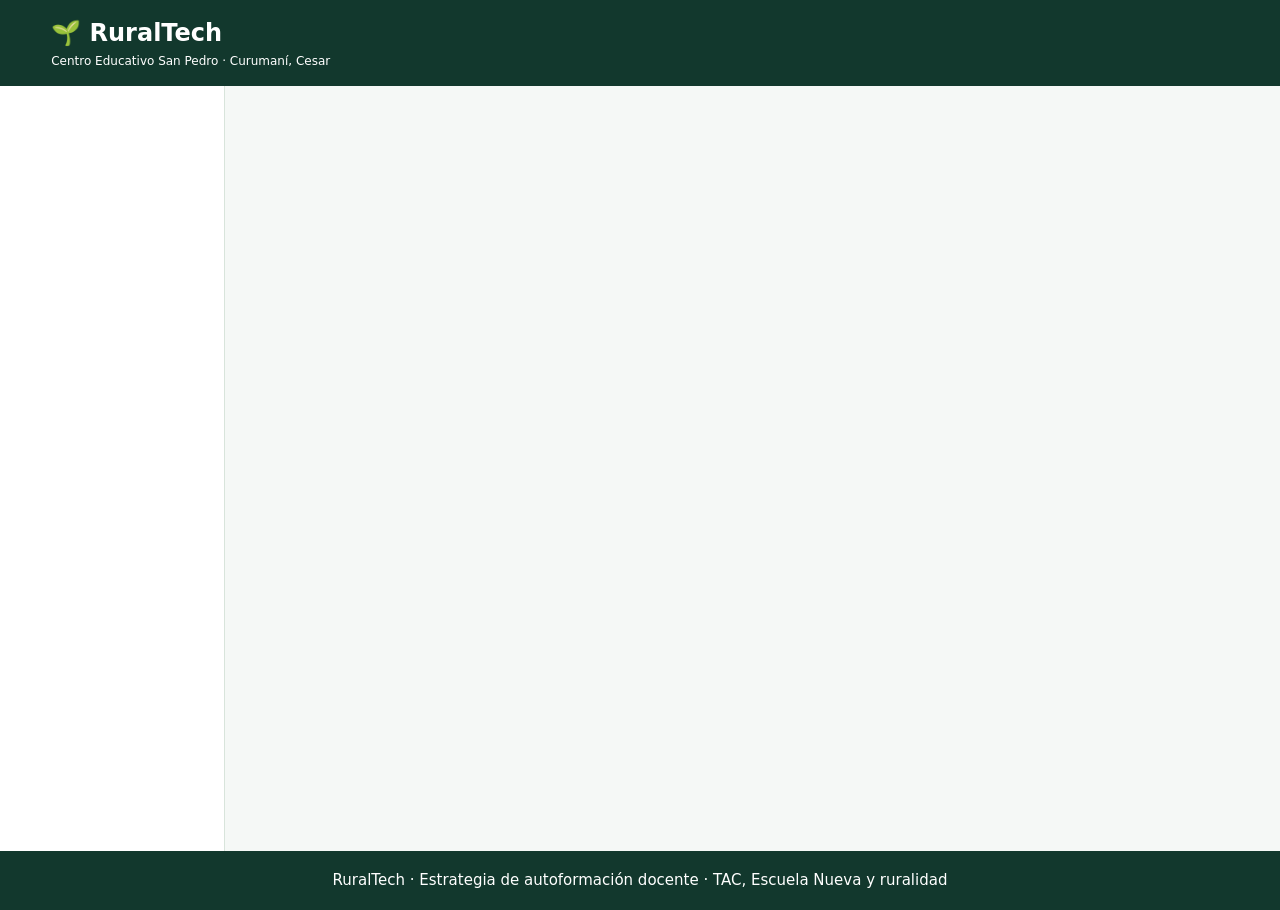
<file: servidor_php/public/index.html>
<!doctype html><html lang="es"><head><meta charset="utf-8"><meta name="viewport" content="width=device-width,initial-scale=1"><title>RuralTech | Aula virtual</title><style>
:root{--g:#146b51;--d:#12382d;--bg:#f5f8f6;--bd:#d8e4db;--txt:#26392f}*{box-sizing:border-box}body{margin:0;font:15px/1.55 system-ui,Arial;background:var(--bg);color:var(--txt)}header{background:var(--d);padding:15px 4%;color:white;display:flex;justify-content:space-between;align-items:center;gap:8px;flex-wrap:wrap}h1{font-size:clamp(25px,4vw,36px)}h2{color:var(--d)}h3{color:var(--g)}.layout{display:grid;grid-template-columns:225px 1fr;max-width:1500px;margin:auto;min-height:85vh}aside{background:white;border-right:1px solid var(--bd);padding:12px}aside button{display:block;width:100%;background:none;border:0;text-align:left;padding:12px;border-radius:8px;color:var(--txt);cursor:pointer}aside button:hover{background:#e4f3eb}main{padding:25px;min-width:0}.panel,.card{padding:20px;border:1px solid var(--bd);border-radius:13px;background:white;margin-bottom:15px}.grid{display:grid;grid-template-columns:repeat(auto-fit,minmax(230px,1fr));gap:15px}.hero{background:linear-gradient(110deg,#155e49,#31836b);color:white;border-radius:14px;padding:26px}.hero h1{color:white}.btn{display:inline-block;background:var(--g);color:white;border:1px solid var(--g);border-radius:8px;padding:10px 14px;margin:5px 5px 5px 0;cursor:pointer;font-weight:600}.btn.sec{background:white;color:var(--g)}.btn.danger{background:#a22f31;border-color:#a22f31}input,textarea,select{font:inherit;padding:10px;border:1px solid #b6c6bd;border-radius:7px;width:100%;margin:5px 0 15px}textarea{min-height:105px}label{display:block;font-weight:600;margin-top:10px}.progress{height:12px;background:#dbe9df;border-radius:12px;overflow:hidden;margin:10px 0}.progress span{display:block;background:var(--g);height:100%}.muted{color:#61766a}.notice{padding:13px;border-left:4px solid #daa943;background:#fff8e8;margin:12px 0}.success{padding:13px;border-left:4px solid var(--g);background:#e6f5eb;margin:12px 0}.row{display:flex;justify-content:space-between;gap:12px;align-items:center;flex-wrap:wrap;border-bottom:1px solid var(--bd);padding:12px 0}details{border:1px solid var(--bd);border-radius:9px;padding:12px;margin:10px 0}summary{cursor:pointer;font-weight:700}.table{overflow-x:auto}table{border-collapse:collapse;width:100%;min-width:650px}td,th{padding:9px;border:1px solid var(--bd);text-align:left}th{background:#e7f4eb}.quizchoice{display:block;font-weight:400;background:#f8fbf9;padding:8px;border-radius:6px}.quizchoice input,.inlinecheck{width:auto;margin-right:9px}pre{white-space:pre-wrap;font:inherit}footer{text-align:center;background:var(--d);padding:18px;color:white}.small{font-size:12px}@media(max-width:850px){.layout{display:block}aside{display:flex;overflow:auto;gap:5px}aside button{width:auto;white-space:nowrap;flex-shrink:0}main{padding:15px}}@media print{header,aside,footer,button{display:none!important}.layout{display:block}main{padding:0}}
</style></head><body><header><div><strong style="font-size:24px">🌱 RuralTech</strong><div class="small">Centro Educativo San Pedro · Curumaní, Cesar</div></div><div id="identity"></div></header><div class="layout"><aside id="nav"></aside><main id="app"></main></div><footer>RuralTech · Estrategia de autoformación docente · TAC, Escuela Nueva y ruralidad</footer><script>
'use strict';
const MODULES=[
{title:'Punto de partida: conozco mi nivel digital',icon:'🧭',goal:'Identificar conocimientos, confianza y necesidades de formación digital.',lessons:[['Competencia digital docente','La competencia digital docente integra habilidades técnicas y pedagógicas. El diagnóstico identifica fortalezas, dificultades y necesidades, sin producir una calificación.','Anote tres recursos que utiliza actualmente y una dificultad que le gustaría resolver.'],['Recursos y conectividad','Antes de preparar una clase con tecnología, reconozca equipos disponibles, almacenamiento y conectividad. Diseñe siempre una alternativa que permita continuar la actividad sin Internet.','Elabore un inventario breve de equipos y conexión disponible en su sede.'],['Confianza y autonomía','La autoformación es gradual y se fortalece con actividades pequeñas, reflexión y acompañamiento. No exige conocimientos avanzados para comenzar.','Formule una meta digital que pueda comprobar durante la próxima semana.']],steps:['Revise sus recursos disponibles','Identifique tres herramientas que conoce','Describa una dificultad concreta','Establezca una meta de aprendizaje','Registre la actividad y realice la autoevaluación'],task:'Describa sus fortalezas, dificultades, conectividad y una meta de autoformación.',quiz:[['El autodiagnóstico sirve para:',['Sancionar','Orientar el aprendizaje','Excluir docentes'],1],['Al seleccionar recursos, considere:',['Objetivo y conectividad','Popularidad','Solo el diseño'],0],['La autoformación debe favorecer:',['Autonomía acompañada','Aislamiento','Memorización'],0]]},
{title:'Herramientas digitales básicas para el trabajo docente',icon:'💻',goal:'Organizar archivos y recursos educativos para utilizar con seguridad y sin conexión.',lessons:[['Carpetas y nombres','Organice archivos por área, grado y tema. Ejemplo: Ciencias_Grado3_Agua.pdf. Los nombres claros facilitan el trabajo offline.','Cree una estructura con carpetas por área y grado.'],['Documentos y PDF','Elabore una guía editable y expórtela a PDF para conservar el formato al imprimirla. Verifique su legibilidad en un celular.','Genere una ficha breve en Word o equivalente y conviértala a PDF.'],['Seguridad y uso offline','Descargue materiales antes de la clase, compruebe que abran sin Internet y proteja los datos personales y derechos de uso.','Abra un recurso con la conexión desactivada y documente el resultado.']],steps:['Cree una carpeta de recursos','Organice subcarpetas','Elabore una guía sencilla','Guarde un documento editable y un PDF','Compruebe ambos archivos sin conexión'],task:'Organice una carpeta de recursos y entregue una descripción o documento que muestre esa organización.',quiz:[['Nombre de archivo más claro:',['Final.pdf','Ciencias_Grado3_Agua.pdf','Doc2.pdf'],1],['Para uso offline:',['Comprobar descarga','Conservar solo enlace','Exigir video en vivo'],0],['Los datos personales deben:',['Publicarse','Protegerse','Compartirse libremente'],1]]},
{title:'Recursos digitales para planear y preparar clases',icon:'📝',goal:'Crear recursos pertinentes para Escuela Nueva y aulas multigrado.',lessons:[['Del objetivo a la herramienta','Defina primero el aprendizaje esperado y luego elija el recurso digital que facilite su consecución. La herramienta es un medio.','Escriba un objetivo y justifique la elección de una TAC.'],['Fichas e infografías','Utilice textos breves, títulos claros e imágenes contextualizadas. Elabore una versión descargable o imprimible.','Esboce una ficha educativa de una página.'],['Planeación contextualizada','En aulas multigrado, adapte una misma temática con diferentes grados de complejidad y trabajo autónomo.','Adapte una ficha para dos grados.']],steps:['Seleccione un tema de clase','Defina el objetivo','Elija una herramienta TAC','Elabore una ficha o infografía','Defina evaluación y alternativa offline'],task:'Diseñe un recurso con objetivo, aplicación pedagógica y alternativa sin conexión.',quiz:[['La primera decisión es:',['Definir objetivo','Elegir colores','Descargar apps'],0],['Un recurso pertinente:',['Responde al contexto','Exige Internet','Ignora grados'],0],['Escuela Nueva favorece:',['Autonomía','Rigidez','Dependencia'],0]]},
{title:'TAC para una clase más activa',icon:'🎬',goal:'Diseñar experiencias con imágenes, audios o videos que impulsen participación.',lessons:[['Sentido pedagógico de TAC','Las tecnologías del aprendizaje y el conocimiento enriquecen una experiencia cuando se vinculan a un propósito didáctico concreto.','Explique qué aprenderían los estudiantes con un recurso audiovisual.'],['Secuencia didáctica','Diseñe momentos antes, durante y después del recurso, con preguntas orientadoras y un producto de aprendizaje.','Escriba una pregunta para cada momento.'],['Pocos dispositivos','Utilice estaciones, turnos y fichas impresas cuando los estudiantes deban compartir un equipo.','Diseñe una clase con un solo dispositivo disponible.']],steps:['Defina objetivo','Elija un recurso liviano','Prepare pregunta inicial','Oriente observación','Recoja una evidencia y prepare alternativa offline'],task:'Diseñe una experiencia TAC de veinte minutos con inicio, desarrollo, cierre y evaluación.',quiz:[['Una TAC se justifica si:',['Apoya aprendizaje','Solo entretiene','Reemplaza profesor'],0],['Secuencia recomendada:',['Antes durante después','Solo reproducción','Solo examen'],0],['Con pocos equipos:',['Rotar estaciones','Excluir','Cancelar'],0]]},
{title:'Tecnología en aulas rurales y multigrado',icon:'🌾',goal:'Adaptar recursos a diferentes grados, ritmos y conectividad limitada.',lessons:[['Un tema, varios grados','Los mismos materiales pueden producir tareas diferenciadas: identificar, comparar y analizar según el nivel del estudiante.','Proponga dos tareas para grados distintos usando la misma imagen.'],['Trabajo autónomo','Las estaciones requieren instrucciones claras, tiempo definido y productos observables.','Diseñe tres estaciones simultáneas.'],['Equivalencia offline','Una actividad sin Internet debe mantener el mismo objetivo, mediante guías, audios descargados o recursos impresos.','Transforme una actividad en línea en una alternativa offline.']],steps:['Seleccione tema territorial','Defina grados','Redacte objetivos diferenciados','Elija recurso compartido','Prepare actividad autónoma e imprimible'],task:'Adapte una actividad para dos o más grados, incluyendo tareas diferenciadas y alternativa offline.',quiz:[['En multigrado conviene:',['Diferenciar','Uniformar','Eliminar autonomía'],0],['Alternativa offline:',['Conserva objetivo','Cambia tema','Requiere videollamada'],0],['Las estaciones permiten:',['Autonomía','Exclusión','Más datos'],0]]},
{title:'Evaluar y acompañar con herramientas digitales',icon:'📊',goal:'Diseñar instrumentos de evaluación y retroalimentación accesibles.',lessons:[['Evidencias','Las evidencias de aprendizaje pueden ser documentos, fotografías de productos y registros escritos. Evite exponer datos personales.','Defina dos evidencias observables para una actividad.'],['Rúbricas y listas','La lista de chequeo verifica criterios; la rúbrica describe niveles de desempeño. Ambas orientan la mejora.','Escriba tres criterios para valorar un recurso.'],['Retroalimentación breve','La retroalimentación señala un logro y una recomendación concreta mediante texto o audio breve.','Redacte un comentario de retroalimentación constructiva.']],steps:['Seleccione actividad','Determine logros esperados','Construya rúbrica o lista','Escoja evidencias','Redacte orientación de mejora'],task:'Elabore una rúbrica o lista de chequeo para una experiencia mediada por TAC.',quiz:[['La evidencia permite:',['Observar aprendizaje','Eliminar objetivos','Evitar evaluación'],0],['La retroalimentación útil:',['Señala logros y mejoras','Solo nota','No orienta'],0],['El registro exige:',['Privacidad','Difusión libre','Compartir claves'],0]]}
];
const MATERIALS=[['Guía de navegación',`RURALTECH — GUÍA DE NAVEGACIÓN\n1. Inicie sesión con su cuenta docente.\n2. Complete el diagnóstico inicial.\n3. Explore módulos del 0 al 5.\n4. Revise tres microlecciones por módulo.\n5. Desarrolle la actividad en texto o adjunte archivo.\n6. Responda cuestionario y autoevalúe.\n7. Consulte progreso y productos.\n8. Descargue recursos para trabajar sin conexión.`],['Plantilla de planeación TAC',`DOCENTE:\nSEDE:\nGRADOS:\nTEMA:\nOBJETIVO:\nNECESIDAD PEDAGÓGICA:\nHERRAMIENTA TAC Y JUSTIFICACIÓN:\nINICIO:\nDESARROLLO:\nCIERRE:\nEVIDENCIA:\nCRITERIOS DE EVALUACIÓN:\nALTERNATIVA OFFLINE:\nREFLEXIÓN:`],['Adaptación multigrado',`TEMA COMÚN:\nRECURSO DIGITAL:\nGRADO INICIAL - OBJETIVO Y ACTIVIDAD:\nGRADO INTERMEDIO - OBJETIVO Y ACTIVIDAD:\nGRADO AVANZADO - OBJETIVO Y ACTIVIDAD:\nTRABAJO AUTÓNOMO:\nMATERIAL IMPRESO:\nALTERNATIVA SIN CONEXIÓN:\nEVALUACIÓN DIFERENCIADA:`],['Lista de chequeo TAC',`[ ] Recurso relacionado con objetivo\n[ ] Contextualizado a la ruralidad\n[ ] Instrucciones comprensibles\n[ ] Adaptado a los grados\n[ ] Bajo consumo de datos\n[ ] Alternativa offline\n[ ] Actividad participativa\n[ ] Evidencia observable\n[ ] Respeta privacidad\n[ ] Fuentes revisadas`],['Rúbrica del producto final',`Puntúe de 1 a 3:\nPERTINENCIA: 3 objetivo claro; 2 parcial; 1 sin relación.\nCONTEXTO: 3 adaptado a ruralidad; 2 parcialmente; 1 no considera entorno.\nTAC: 3 integrada didácticamente; 2 parcial; 1 decorativa.\nACCESIBILIDAD: 3 alternativa offline viable; 2 parcial; 1 ninguna.\nEVALUACIÓN: 3 evidencias y criterios; 2 incompletos; 1 ausentes.\nTOTAL: /15\nFORTALEZAS:\nMEJORAS:`],['Ficha de autodiagnóstico',`HERRAMIENTAS QUE CONOZCO:\nFRECUENCIA DE USO:\nCONFIANZA DIGITAL:\nDISPOSITIVOS DISPONIBLES:\nCONDICIONES DE CONEXIÓN:\nFORTALEZAS:\nDIFICULTADES:\nMETA PERSONAL:\nAPOYO QUE NECESITO:`],['Guion audiovisual TAC',`TEMA:\nOBJETIVO:\nRECURSO (IMAGEN, AUDIO O VIDEO):\nANTES: pregunta de apertura\nDURANTE: consignas de observación\nDESPUÉS: producto observable\nEVALUACIÓN:\nALTERNATIVA SIN CONEXIÓN:`],['Organizador de archivos',`CARPETA: Recursos_Docentes\n01_Planeaciones\n02_Guias\n03_Presentaciones\n04_Imagenes\n05_Evaluaciones\n06_Evidencias\n07_Respaldos\nNOMBRES RECOMENDADOS: Asignatura_Grado_Tema.ext\nCOMPROBAR APERTURA SIN INTERNET Y PROTECCIÓN DE DATOS.`]];
let session={user:null,csrf:''},overview=null,current=0;
const $=id=>document.getElementById(id),esc=x=>String(x??'').replace(/[&<>"']/g,c=>({'&':'&amp;','<':'&lt;','>':'&gt;','"':'&quot;',"'":'&#39;'}[c])),ROLE_ES={admin:'Administrador',teacher:'Docente'};function busy(el,txt){if(!el)return;el.dataset.t=el.textContent;el.disabled=true;el.textContent=txt||'Procesando…'}function unbusy(el){if(!el)return;el.disabled=false;el.textContent=el.dataset.t??el.textContent}function fmtDate(x){try{if(!x)return'';return new Date(x).toLocaleString('es-CO',{dateStyle:'medium',timeStyle:'short'})}catch(_){return String(x||'')}}
async function api(action,body=null,upload=false){let options={credentials:'same-origin',headers:{'X-CSRF-Token':session.csrf}};if(body!==null){options.method='POST';if(upload)options.body=body;else{options.headers['Content-Type']='application/json';options.body=JSON.stringify(body)}}const res=await fetch('api.php?action='+encodeURIComponent(action),options);let data=await res.json().catch(()=>({error:'Respuesta inesperada del servidor'}));if(!res.ok)throw Error(data.error||'Error HTTP '+res.status);return data}
function show(html){$('app').innerHTML=html;window.scrollTo(0,0)}function progress(x){return `<div class="progress"><span style="width:${Math.min(100,Math.max(0,x))}%"></span></div>`}function barHTML(id){return `<div class="progress upbar" id="${id}" style="display:none"><span style="width:0%"></span><small>0%</small></div>`}function setBar(id,p,txt){const b=$(id);if(!b)return;b.style.display='block';b.querySelector('span').style.width=Math.min(100,Math.max(2,p))+'%';b.querySelector('small').textContent=txt??(p+'%')}function hideBar(id){const b=$(id);if(b){b.style.display='none'}}function msg(e){alert(e.message||String(e))}
function downloadText(name,text){let url=URL.createObjectURL(new Blob([text],{type:'text/plain;charset=utf-8'}));let a=document.createElement('a');a.href=url;a.download=name;a.click();setTimeout(()=>URL.revokeObjectURL(url),3000)}
function guide(i){let m=MODULES[i];return `RURALTECH - GUÍA DIDÁCTICA\nMÓDULO ${i}: ${m.title}\nOBJETIVO: ${m.goal}\nPASOS:\n${m.steps.map((s,n)=>(n+1)+'. '+s).join('\n')}\nACTIVIDAD: ${m.task}\nFINALIZACIÓN: 3 lecciones, 1 actividad, 2/3 respuestas correctas y autoevaluación.`}
async function refresh(){session=await api('session');if(session.user)overview=await api('overview');else overview=null;nav()}
function nav(){let admin=session.user?.role==='admin';$('identity').textContent=session.user?session.user.name+' · '+(admin?'Administrador':'Docente'):'Sin sesión';$('nav').innerHTML=(session.user?[['home','🏠 Inicio'],['route','📚 Mi ruta'],['diagnosis','🧭 Diagnóstico'],['activities','📝 Actividades'],['resources','📥 Recursos'],['evidence','📁 Evidencias'],['progress','📊 Progreso'],['community','🤝 Comunidad'],['final','🎓 Producto final'],['evaluation','🔬 Valoración'],...(admin?[['admin','🛡️ Administración']]:[]),['account','🔑 Contraseña'],['logout','🚪 Salir']]:[['login','🔐 Ingresar']]).map(([p,n])=>`<button onclick="go('${p}')">${n}</button>`).join('')}
async function go(page){try{if(page==='logout'){await api('logout',{});await refresh();page='login'}if(page==='login')return login();if(!session.user)return login();if(['home','route','progress','evidence','final','diagnosis','admin','activities'].includes(page))overview=await api('overview');({home,route,diagnosis,activities:activityPage,resources,evidence,progress:progressPage,community,final:finalPage,evaluation,admin,account})[page]?.()}catch(e){msg(e)}}
function login(){show(`<div class="panel" style="max-width:470px;margin:30px auto"><h1>Acceso a RuralTech</h1><p>Introduzca la cuenta creada por la administración.</p><form id="loginForm"><label>Correo</label><input type="email" id="email" autocomplete="username" required><label>Contraseña</label><input type="password" id="password" autocomplete="current-password" required><button class="btn">Ingresar</button></form><p class="muted small">El administrador debe crear las cuentas con el script de instalación inicial o desde su panel.</p></div>`);$('loginForm').onsubmit=async e=>{e.preventDefault();try{session=await api('login',{email:$('email').value,password:$('password').value});await refresh();home()}catch(err){msg(err)}}}
function home(){let p=overview.progress;show(`<div class="hero"><h1>Aprendizaje rural con tecnología</h1><p>RuralTech fortalece las competencias digitales para apropiarse pedagógicamente de las TAC, con actividades contextualizadas, autonomía y acompañamiento.</p><button class="btn sec" onclick="go('route')">Comenzar formación</button></div><div class="grid"><div class="card"><h2>🧭 Mi ruta</h2><p>Seis módulos y 18 microlecciones.</p><button class="btn" onclick="go('route')">Explorar</button></div><div class="card"><h2>📥 Recursos</h2><p>Material didáctico y guías descargables.</p><button class="btn" onclick="go('resources')">Consultar</button></div><div class="card"><h2>📊 Avance</h2><h1>${p.percent}%</h1>${progress(p.percent)}<p>${p.completed}/6 módulos completados.</p></div></div>`)}
function route(){show(`<h1>Mi ruta de aprendizaje</h1><p>Explore cada módulo a su propio ritmo.</p><div class="grid">${MODULES.map((m,i)=>`<div class="card"><h2>${m.icon} Módulo ${i}</h2><h3>${esc(m.title)}</h3><p>${esc(m.goal)}</p>${progress(overview.progress.modules[i].percent)}<strong>${overview.progress.modules[i].percent}%</strong><div><button class="btn" onclick="openModule(${i})">Ingresar</button></div></div>`).join('')}</div>`)}
async function openModule(i){current=i;overview=await api('overview');let m=MODULES[i],d=overview.modules?.[i]||{},p=overview.progress.modules[i],attached=overview.submissions.filter(s=>s.module===i);show(`<button class="btn sec" onclick="go('route')">← Mi ruta</button><h1>${m.icon} Módulo ${i}: ${esc(m.title)}</h1><div class="panel"><strong>${esc(m.goal)}</strong>${progress(p.percent)}${p.percent}% · ${p.milestones}/6 indicadores</div><div class="panel"><h2>1. Antes de empezar</h2><p>Relacione el tema con una situación real de su práctica pedagógica.</p></div><div class="panel"><h2>2. Aprende</h2>${m.lessons.map((l,n)=>`<details><summary>Microlección ${n+1}: ${esc(l[0])}</summary><p>${esc(l[1])}</p><p><strong>Práctica:</strong> ${esc(l[2])}</p></details><label><input class="inlinecheck" type="checkbox" ${d.read?.includes(n)?'checked':''} onchange="saveLesson(${i},${n},this.checked)">He revisado esta lección</label>`).join('')}</div><div class="panel"><h2>3. Mira un ejemplo</h2><p>${esc(m.lessons[1][2])}</p></div><div class="panel"><h2>4. Hazlo tú</h2><p>${esc(m.task)}</p><button class="btn sec" onclick="downloadText('RuralTech_Guia_Modulo_${i}.txt',guide(${i}))">Descargar guía paso a paso</button><button class="btn sec" onclick="viewGuide(${i})">Leer guía</button><label>Respuesta escrita</label><textarea id="activity">${esc(d.activity||'')}</textarea><button class="btn" onclick="saveActivity(${i})">Guardar respuesta</button><label>Adjuntar Word, PDF, imágenes u otros formatos</label><input type="file" id="file" accept=".pdf,.doc,.docx,.odt,.jpg,.jpeg,.png,.webp,.txt,.rtf,.ppt,.pptx,.xls,.xlsx"><button class="btn" onclick="uploadEvidence(${i})">Entregar archivo</button><p class="muted small">Máximo 15 MB por archivo.</p>${attached.map(s=>s.files.map(f=>`<div class="row">${esc(f.name)} <button class="btn sec" onclick="fileDownload('${f.id}')">Descargar</button></div>`).join('')).join('')}</div><div class="panel"><h2>5. Llévalo al aula</h2><p>Adapte su producto a los grados, condiciones de conectividad y recursos disponibles.</p></div><div class="panel"><h2>6. Guarda el recurso</h2><button class="btn sec" onclick="downloadText('RuralTech_Guia_Modulo_${i}.txt',guide(${i}))">Guardar guía</button><button class="btn sec" onclick="go('resources')">Banco de recursos</button></div><div class="panel"><h2>7. ¿Cómo me fue?</h2><label><input class="inlinecheck" type="checkbox" ${d.reflection?'checked':''} onchange="saveReflection(${i},this.checked)">He reflexionado sobre la aplicación de lo aprendido.</label></div><div class="panel"><h2>Cuestionario</h2>${m.quiz.map((q,n)=>`<div class="card"><strong>${n+1}. ${esc(q[0])}</strong>${q[1].map((v,j)=>`<label class="quizchoice"><input class="inlinecheck" type="radio" name="q${n}" value="${j}">${esc(v)}</label>`).join('')}</div>`).join('')}<button class="btn" onclick="submitQuiz(${i})">Calificar</button><div id="quizFeedback">Mejor resultado: ${d.score??'Pendiente'}/3</div></div>`)}
function viewGuide(i){show(`<button class="btn sec" onclick="openModule(${i})">← Volver</button><div class="panel"><h1>Guía didáctica módulo ${i}</h1><pre>${esc(guide(i))}</pre><button class="btn" onclick="downloadText('Guia_Modulo_${i}.txt',guide(${i}))">Descargar</button><button class="btn sec" onclick="window.print()">Imprimir / PDF</button></div>`)}
async function saveLesson(i,n,checked){try{await api('save_module',{module:i,type:'read',lesson:n,checked})}catch(e){msg(e)}}async function saveReflection(i,checked){try{await api('save_module',{module:i,type:'reflection',checked})}catch(e){msg(e)}}async function saveActivity(i){try{await api('save_module',{module:i,type:'activity',text:$('activity').value});alert('Actividad guardada');await openModule(i)}catch(e){msg(e)}}
async function submitQuiz(i){try{let answers=MODULES[i].quiz.map((q,n)=>{let c=document.querySelector(`input[name=q${n}]:checked`);if(!c)throw Error('Responda todas las preguntas');return +c.value});await api('save_module',{module:i,type:'quiz',answers});let score=answers.reduce((s,a,n)=>s+(a===MODULES[i].quiz[n][2]),0);$('quizFeedback').innerHTML=`<div class="success"><h3>Resultado: ${score}/3</h3>${MODULES[i].quiz.map((q,n)=>`<p>Pregunta ${n+1}: ${esc(q[1][q[2]])}</p>`).join('')}</div>`}catch(e){msg(e)}}
async function uploadEvidence(i){try{let f=$('file').files[0];if(!f)throw Error('Seleccione un archivo');if(f.size>15728640)throw Error('Máximo 15 MB');let data=new FormData();data.append('module',i);data.append('file',f);await api('submission_upload',data,true);alert('Evidencia entregada');await openModule(i)}catch(e){msg(e)}}
function fileDownload(id){window.location.assign('api.php?action=download&id='+encodeURIComponent(id))}
function diagnosis(){let d=overview.modules?.diagnosis||{};show(`<h1>Autodiagnóstico orientador</h1><div class="notice">No es una calificación. Reflexione sobre confianza, conectividad, equipos y necesidades.</div><div class="panel"><label>Descripción de recursos y habilidades</label><textarea id="diagnosisText" placeholder="Equipos, conectividad, habilidades y meta personal">${esc(d.activity||'')}</textarea><button class="btn" onclick="saveDiagnosis()">Guardar reflexión inicial</button></div>`)}async function saveDiagnosis(){try{await api('save_module',{type:'diagnosis',text:$('diagnosisText').value});alert('Reflexión inicial guardada');overview=await api('overview')}catch(e){msg(e)}}
async function resources(){try{let rs=await api('resource_list');show(`<h1>Banco de materiales didácticos</h1><div class="grid">${MATERIALS.map((r,i)=>`<div class="card"><h3>${esc(r[0])}</h3><button class="btn" onclick="downloadText('RuralTech_Material_${i+1}.txt',MATERIALS[${i}][1])">Descargar</button><button class="btn sec" onclick="viewMaterial(${i})">Leer</button></div>`).join('')}</div><h2>Guías por módulo</h2>${MODULES.map((m,i)=>`<div class="row">Módulo ${i}: ${esc(m.title)} <button class="btn sec" onclick="downloadText('Guia_Modulo_${i}.txt',guide(${i}))">Descargar</button></div>`).join('')}<h2>Recursos de administración</h2>${rs.map(r=>`<div class="card"><h3>${esc(r.title)}</h3><p>${esc(r.description)}</p><button class="btn" onclick="fileDownload('${r.file.id}')">Descargar ${esc(r.file.name)}</button></div>`).join('')||'<p>No hay recursos adicionales.</p>'}`)}catch(e){msg(e)}}
function viewMaterial(i){show(`<button class="btn sec" onclick="go('resources')">← Volver</button><div class="panel"><h1>${esc(MATERIALS[i][0])}</h1><pre>${esc(MATERIALS[i][1])}</pre><button class="btn" onclick="downloadText('Material_${i+1}.txt',MATERIALS[${i}][1])">Descargar</button><button class="btn sec" onclick="window.print()">Imprimir / PDF</button></div>`)}
function evidence(){let ss=overview.submissions;show(`<h1>Mis evidencias</h1>${MODULES.map((m,i)=>`<div class="panel"><h3>Módulo ${i}: ${esc(m.title)}</h3>${ss.filter(s=>s.module===i).map(s=>s.files.map(f=>`<div class="row">${esc(f.name)} <button class="btn sec" onclick="fileDownload('${f.id}')">Descargar</button></div>`).join('')).join('')||'<p>Sin archivos adjuntos</p>'}</div>`).join('')}`)}
function progressPage(){let p=overview.progress;show(`<h1>Seguimiento de mi aprendizaje</h1><div class="grid"><div class="card"><h2>${p.percent}%</h2>Avance general${progress(p.percent)}</div><div class="card"><h2>${p.completed}/6</h2>Módulos completos</div><div class="card"><h2>${p.milestones}/36</h2>Indicadores alcanzados</div></div>${p.modules.map((m,i)=>`<div class="panel"><h3>Módulo ${i}: ${esc(MODULES[i].title)}</h3>${progress(m.percent)}${m.percent}% · ${m.read}/3 lecciones · Actividad: ${m.activity?'Sí':'No'} · Cuestionario: ${m.score??'-'}/3 · Reflexión: ${m.reflection?'Sí':'No'}</div>`).join('')}<button class="btn" onclick="csvOwn()">Exportar CSV</button>`)}
function csvRows(name,rows){let csv='\uFEFF'+rows.map(row=>row.map(x=>'"'+String(x??'').replace(/"/g,'""')+'"').join(',')).join('\r\n');downloadText(name,csv)}function csvOwn(){csvRows('RuralTech_mi_progreso.csv',[['Modulo','Progreso','Lecciones','Actividad','Nota','Reflexion'],...overview.progress.modules.map(m=>[m.module,m.percent,m.read,m.activity,m.score,m.reflection])])}
async function finalPage(){show(`<h1>Producto final de aplicación pedagógica</h1><div class="panel"><p>Presente una planeación, guía o actividad TAC contextualizada a la ruralidad. Puede usar la rúbrica disponible en Recursos.</p><label>Documento de evidencia final</label><input type="file" id="finalFile"><button class="btn" onclick="uploadFinal()">Entregar producto final</button><h3>Archivos entregados</h3>${overview.submissions.filter(s=>s.module===6).map(s=>s.files.map(f=>`<div class="row">${esc(f.name)} <button class="btn sec" onclick="fileDownload('${f.id}')">Descargar</button></div>`).join('')).join('')||'<p>No hay producto final.</p>'}</div>`)}async function uploadFinal(){try{let f=$('finalFile').files[0];if(!f)throw Error('Seleccione archivo');let form=new FormData();form.append('module','6');form.append('file',f);await api('submission_upload',form,true);alert('Producto entregado');await go('final')}catch(e){msg(e)}}
const CRITERIA=['Facilidad de navegación','Claridad de contenidos','Pertinencia pedagógica','Contextualización rural','Accesibilidad','Viabilidad con baja conectividad','Aplicación multigrado','Utilidad de actividades','Retroalimentación','Satisfacción general'];async function evaluation(){try{let v=await api('evaluation');show(`<h1>Valoración de RuralTech</h1><p>Escala del 1 al 5. Esta valoración no reemplaza la validación con expertos.</p><div class="panel">${CRITERIA.map((c,i)=>`<label>${esc(c)}</label><select id="eval${i}"><option value="">Seleccionar</option>${[1,2,3,4,5].map(n=>`<option value="${n}" ${(v.ratings?.[i]===n)?'selected':''}>${n}</option>`).join('')}</select>`).join('')}<label>Recomendaciones y dificultades</label><textarea id="comments">${esc(v.comments||'')}</textarea><button class="btn" onclick="saveEvaluation()">Guardar valoración</button></div>`)}catch(e){msg(e)}}async function saveEvaluation(){try{let ratings=CRITERIA.map((_,i)=>+$('eval'+i).value);if(ratings.some(n=>n<1||n>5))throw Error('Complete las diez valoraciones');await api('evaluation_save',{ratings,comments:$('comments').value});alert('Valoración guardada')}catch(e){msg(e)}}
async function community(){try{let posts=await api('community');show(`<h1>Comunidad RuralTech</h1><p>Las publicaciones se comparten entre docentes conectados al mismo servidor.</p><div class="panel"><label>Pregunta o experiencia</label><textarea id="post"></textarea><button class="btn" onclick="postCommunity()">Publicar</button></div>${posts.slice().reverse().map(p=>`<div class="card"><strong>${esc(p.author)}</strong><p class="muted">${esc(p.created)}</p><p>${esc(p.text)}</p></div>`).join('')}`)}catch(e){msg(e)}}async function postCommunity(){try{await api('community_post',{text:$('post').value});community()}catch(e){msg(e)}}
async function activityPage(){try{let acts=await api('activity_list');let isAdmin=session.user?.role==='admin';let completed=acts.filter(a=>a.submissions.length>0).length;let activeCount=acts.filter(a=>a.active).length;show(`<h1>Actividades de capacitación</h1>${isAdmin?`<div class="panel"><h2>Publicar actividad para todos los docentes</h2><label>Título</label><input id="activityTitle" maxlength="150" required><label>Instrucciones</label><textarea id="activityDescription" maxlength="6000" required placeholder="Describe qué debe realizar el docente y qué evidencia debe entregar."></textarea><label>Fecha límite (opcional)</label><input id="activityDue" type="date"><button class="btn" onclick="publishActivity(this)">Publicar actividad</button></div>`:`<div class="grid"><div class="card"><h2>${completed}/${activeCount}</h2>Actividades con evidencia entregada</div><div class="card"><h2>${activeCount}</h2>Actividades disponibles</div></div>`}${acts.map(a=>{const due=a.due?new Date(`${a.due}T00:00:00`).toLocaleDateString('es-CO'):'';const subs=a.submissions||[];const latest=isAdmin?'':subs.length?`<p class="success">Tienes ${subs.length} entrega(s); última: ${esc(fmtDate(subs[subs.length-1].created))}.</p>`:'<p class="notice">Aún no has entregado evidencia.</p>';const adminEvidence=isAdmin?`<h3>Evidencias recibidas (${subs.length})</h3>${subs.map(s=>`<div class="card"><strong>${esc(s.user?.name||'Docente')}</strong> · ${esc(s.user?.email||'')}<p class="muted small">${esc(fmtDate(s.created))}</p>${s.files.map(f=>`<div class="row">${esc(f.name)} <button class="btn sec" onclick="fileDownload('${esc(f.id)}')">Descargar evidencia</button></div>`).join('')}</div>`).join('')||'<p>Aún no hay entregas.</p>'`: '';const teacherSubmit=!isAdmin&&a.active?`<label for="activityFile-${esc(a.id)}">Subir evidencia (máximo 15 MB)</label><input type="file" id="activityFile-${esc(a.id)}" accept=".pdf,.doc,.docx,.odt,.jpg,.jpeg,.png,.webp,.txt,.rtf,.ppt,.pptx,.xls,.xlsx"><button class="btn" onclick="submitActivityEvidence('${esc(a.id)}',this)">Entregar evidencia</button>${barHTML(`activityBar-${a.id}`)}${subs.map(s=>s.files.map(f=>`<div class="row">${esc(f.name)} · ${esc(fmtDate(s.created))} <button class="btn sec" onclick="fileDownload('${esc(f.id)}')">Descargar</button></div>`).join('')).join('')}`:'';return `<div class="panel"><div class="row"><h2>${esc(a.title)}</h2>${isAdmin&&a.active?`<button class="btn danger" onclick="archiveActivity('${esc(a.id)}')">Archivar</button>`: ''}</div>${!a.active?'<p class="muted">Archivada</p>':''}${due?`<p><strong>Fecha límite:</strong> ${esc(due)}</p>`:''}<pre>${esc(a.description)}</pre>${latest}${teacherSubmit}${adminEvidence}</div>`;}).join('')||'<div class="panel"><p>Aún no hay actividades publicadas.</p></div>'`)}catch(e){msg(e)}}async function publishActivity(btn){busy(btn,'Publicando…');try{await api('activity_create',{title:$('activityTitle').value,description:$('activityDescription').value,due:$('activityDue').value});alert('Actividad publicada para todos los docentes.');await activityPage()}catch(e){msg(e)}finally{unbusy(btn)}}async function archiveActivity(id){if(!confirm('¿Archivar esta actividad? Se conservarán las evidencias recibidas.'))return;try{await api('activity_archive',{id});await activityPage()}catch(e){msg(e)}}async function submitActivityEvidence(id,btn){busy(btn,'Subiendo…');try{let f=$(`activityFile-${id}`).files[0];if(!f)throw Error('Seleccione un archivo');if(f.size>15728640)throw Error('Máximo 15 MB');let data=new FormData();data.append('activity_id',id);data.append('file',f);await api('activity_evidence_upload',data,true);alert('Evidencia entregada.');await activityPage()}catch(e){msg(e)}finally{unbusy(btn);hideBar(`activityBar-${id}`)}}async function account(){show(`<h1>Seguridad de cuenta</h1><div class="panel"><label>Contraseña actual</label><input id="old" type="password"><label>Nueva contraseña (mínimo 12 caracteres)</label><input id="new" type="password"><button class="btn" onclick="changePassword()">Actualizar contraseña</button></div>`)}async function changePassword(){try{await api('change_password',{old:$('old').value,password:$('new').value});alert('Contraseña actualizada');go('home')}catch(e){msg(e)}}
async function admin(){if(session.user?.role!=='admin')return show('<h1>Acceso no autorizado</h1>');try{let [users,activities,resources]=await Promise.all([api('users'),api('activity_list'),api('resource_list')]);let avg=users.length?Math.round(users.reduce((s,u)=>s+u.progress.percent,0)/users.length):0;let activeAct=activities.filter(a=>a.active).length;show(`<h1>🛡️ Panel de administración</h1><div class="grid"><div class="card"><h2>${users.length}</h2>Usuarios</div><div class="card"><h2>${avg}%</h2>Avance promedio</div><div class="card"><h2>${users.reduce((s,u)=>s+u.progress.completed,0)}</h2>Módulos completados</div><div class="card"><h2>${activeAct}</h2>Activ activas</div></div><div class="panel"><h2>Seguimiento por docente</h2><div class="table"><table><tr><th>Nombre</th><th>Sede</th><th>Rol</th><th>Avance</th><th>Módulos</th><th>Acción</th></tr>${users.map(u=>`<tr class="urow" data-search="${esc((u.name+' '+u.site+' '+u.email).toLowerCase())}"><td>${esc(u.name)}</td><td>${esc(u.site)}</td><td>${esc(u.role)}</td><td>${u.progress.percent}%</td><td>${u.progress.completed}/6</td><td><button class="btn sec" onclick="adminDetail('${u.id}')">Detalles</button> <button class="btn sec" onclick="adminEdit('${esc(u.id)}')">Editar</button> <button class="btn danger" onclick="adminDeleteUser('${esc(u.id)}')">Eliminar</button></td></tr>`).join('')}</table></div><button class="btn" onclick="adminExport()">Exportar seguimiento CSV</button></div><div class="panel"><h2>Crear usuario docente o administrador</h2><label>Nombre</label><input id="userName"><label>Correo</label><input id="userEmail" type="email"><label>Sede</label><input id="userSite"><label>Rol</label><select id="userRole"><option value="teacher">Docente</option><option value="admin">Administrador</option></select><label>Contraseña inicial (12+ caracteres)</label><input id="userPassword" type="password"><label>Repetir contraseña</label><input id="userPassword2" type="password"><button class="btn" onclick="adminCreateUser(this)">Crear usuario</button></div><div class="panel"><h2>Subir recurso institucional</h2><label>Título</label><input id="resourceTitle"><label>Descripción</label><textarea id="resourceDescription"></textarea><label>Módulo</label><select id="resourceModule"><option value="all">Banco general</option>${MODULES.map((_,i)=>`<option value="${i}">Módulo ${i}</option>`).join('')}</select><label>Archivo (máximo 15 MB)</label><input type="file" id="resourceFile"><button class="btn" onclick="adminUpload(this)">Publicar recurso</button>${barHTML('upR')}${resources.map(r=>`<div class="row"><span>${esc(r.title)}</span><button class="btn sec" onclick="fileDownload('${r.file.id}')">Descargar</button><button class="btn danger" onclick="adminDeleteResource('${r.id}')">Eliminar</button></div>`).join('')}</div><div class="panel"><h2>Respaldo completo</h2><p>Descarga datos, progreso y TODOS los archivos adjuntos en un TAR. Para restauración segura, utilice el script CLI del paquete.</p><button class="btn" onclick="window.open('api.php?action=backup','_blank')">Descargar respaldo integral</button></div><div class="panel"><h2>Actividades de capacitación</h2>${activities.map(a=>`<div class="card"><h3>${esc(a.title)}</h3><p>${esc(a.description)}</p><div class="row">${a.active?'Activa':'Archivada'} · ${a.submissions.length} entrega(s) <button class="btn ${a.active?'danger':'sec'}" onclick="adminArchiveActivity('${a.id}')">${a.active?'Archivar':'Restaurar'}</button></div></div>`).join('')||'<p>No hay actividades publicadas.</p>'}</div>`);window.adminUsers=users}catch(e){msg(e)}}
async function adminCreateUser(btn){busy(btn,'Creando…');try{if($('userPassword').value!==$('userPassword2').value)throw Error('Las contraseñas no coinciden');await api('create_user',{name:$('userName').value,email:$('userEmail').value,site:$('userSite').value,role:$('userRole').value,password:$('userPassword').value});alert('Usuario creado');admin()}catch(e){msg(e)}finally{unbusy(btn)}}async function adminUpload(btn){busy(btn,'Subiendo…');try{let f=$('resourceFile').files[0];if(!f)throw Error('Seleccione archivo');let d=new FormData();d.append('title',$('resourceTitle').value);d.append('description',$('resourceDescription').value);d.append('module',$('resourceModule').value);d.append('file',f);await api('resource_upload',d,true);alert('Recurso publicado.');admin()}catch(e){msg(e)}finally{unbusy(btn);hideBar('upR')}}async function adminDeleteResource(id){if(!confirm('¿Eliminar recurso?'))return;try{await api('resource_delete',{id});admin()}catch(e){msg(e)}}
function adminFilter(q){q=(q||'').toLowerCase();document.querySelectorAll('.urow').forEach(tr=>tr.style.display=tr.dataset.search.includes(q)?'':'none')}window.adminEdit=function(id){const u=(window.adminUsers||[]).find(x=>x.id===id);if(!u){msg(Error('Usuario no encontrado'));return}show(`<button class="btn sec" onclick="admin()">← Administración</button><h1>Editar cuenta</h1><div class="panel"><p class="muted small">${esc(ROLE_ES[u.role]||u.role)} · ${esc(u.email)}</p><label>Nombre completo</label><input id="editName" maxlength="80" value="${esc(u.name)}"><label>Correo</label><input id="editEmail" type="email" value="${esc(u.email)}"><label>Sede educativa</label><input id="editSite" maxlength="100" value="${esc(u.site||'')}"><label>Rol</label><select id="editRole"><option value="teacher"${u.role==='teacher'?' selected':''}>Docente</option><option value="admin"${u.role==='admin'?' selected':''}>Administrador</option></select><label>Nueva contraseña (opcional, 12+ caracteres)</label><input id="editPassword" type="password"><button class="btn" onclick="adminSaveUser('${esc(u.id)}',this)">Guardar cambios</button></div>`)}window.adminSaveUser=async function(id,btn){busy(btn,'Guardando…');try{await api('update_user',{user_id:id,name:$('editName').value,email:$('editEmail').value.trim(),site:$('editSite').value,role:$('editRole').value,password:$('editPassword').value});alert('Cuenta actualizada.');admin()}catch(e){msg(e)}finally{unbusy(btn)}}window.adminDeleteUser=async function(id){const u=(window.adminUsers||[]).find(x=>x.id===id);if(!confirm(`¿Eliminar la cuenta de ${u?u.name:'este docente'}? Se borrarán su progreso, entregas y archivos, y no se puede deshacer.`))return;try{await api('delete_user',{user_id:id});alert('Cuenta eliminada.');admin()}catch(e){msg(e)}}window.adminArchiveActivity=async function(id){if(!confirm('¿Archivar o restaurar esta actividad?'))return;try{await api('activity_archive',{id});alert('Actividad actualizada.');admin()}catch(e){msg(e)}}function adminExport(){let rows=[['Docente','Sede','Rol','Modulo','Progreso','Actividad','Nota','Lecciones','Completado']];for(let u of window.adminUsers||[])for(let m of u.progress.modules)rows.push([u.name,u.site,u.role,m.module,m.percent,m.activity,m.score,m.read,m.done]);csvRows('RuralTech_seguimiento.csv',rows)}
async function adminDetail(id){try{let response=await fetch('api.php?action=overview&user='+encodeURIComponent(id),{credentials:'same-origin'});let data=await response.json();if(!response.ok)throw Error(data.error||'Error al consultar');let u=data.user;show(`<button class="btn sec" onclick="admin()">← Administración</button><h1>${esc(u.name)}</h1><p>${esc(u.site)} · ${esc(u.email)}</p><h2>Avance ${data.progress.percent}%</h2>${progress(data.progress.percent)}${MODULES.map((m,i)=>{let d=data.modules?.[i]||{},p=data.progress.modules[i];return `<div class="panel"><h3>Módulo ${i}: ${esc(m.title)}</h3>${progress(p.percent)}${p.percent}% · Lecciones ${p.read}/3 · Nota ${p.score??'Pendiente'}/3 · Intentos ${p.attempts}<p><strong>Actividad:</strong></p><pre>${esc(d.activity||'No entregada en texto')}</pre>${data.submissions.filter(s=>s.module===i).map(s=>s.files.map(f=>`<div class="row">${esc(f.name)} <button class="btn sec" onclick="fileDownload('${f.id}')">Descargar</button></div>`).join('')).join('')}</div>`}).join('')}<div class="panel"><h2>Producto final</h2>${data.submissions.filter(s=>s.module===6).map(s=>s.files.map(f=>`<div class="row">${esc(f.name)} <button class="btn sec" onclick="fileDownload('${f.id}')">Descargar</button></div>`).join('')).join('')||'No entregado'}</div><div class="panel"><h2>Restablecer contraseña</h2><input id="resetPwd" type="password" placeholder="Nueva contraseña (12+ caracteres)"><button class="btn" onclick="resetPwd('${id}')">Guardar nueva contraseña</button></div>`)}catch(e){msg(e)}}async function resetPwd(id){try{await api('reset_password',{user_id:id,password:$('resetPwd').value});alert('Contraseña restablecida')}catch(e){msg(e)}}
(async()=>{try{await refresh();go(session.user?'home':'login')}catch(e){show(`<div class="notice">No se pudo conectar al servidor RuralTech. Debe instalar el proyecto con PHP y abrir la dirección del servidor, no abrir index.html como archivo local.</div>`);msg(e)}})();
</script></body></html>
</file>
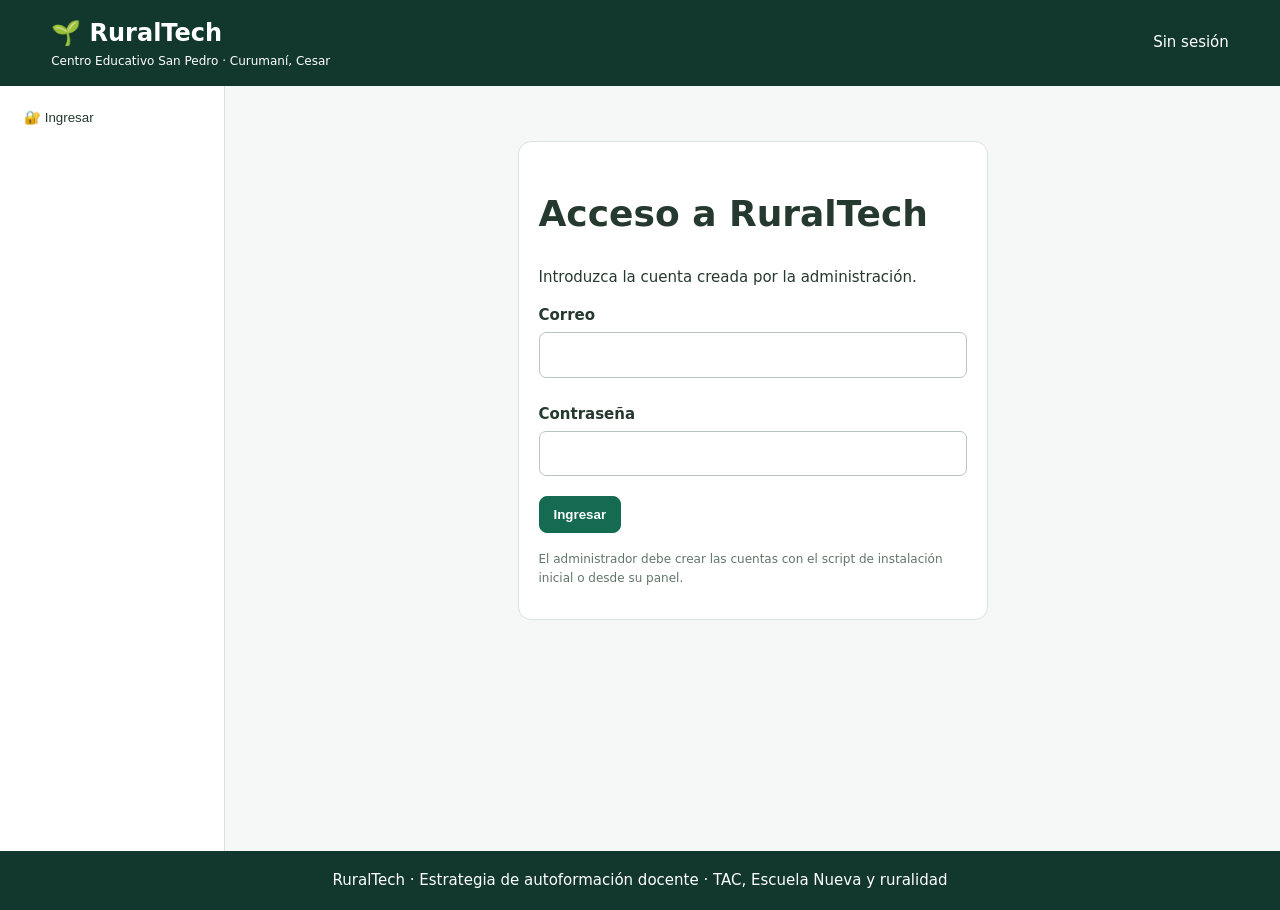
<file: hosting_cpanel/public_html/ruraltech/index.html>
<!doctype html><html lang="es"><head><meta charset="utf-8"><meta name="viewport" content="width=device-width,initial-scale=1"><title>RuralTech | Aula virtual</title><style>
:root{--g:#146b51;--d:#12382d;--bg:#f5f8f6;--bd:#d8e4db;--txt:#26392f}*{box-sizing:border-box}body{margin:0;font:15px/1.55 system-ui,Arial;background:var(--bg);color:var(--txt)}header{background:var(--d);padding:15px 4%;color:white;display:flex;justify-content:space-between;align-items:center;gap:8px;flex-wrap:wrap}h1{font-size:clamp(25px,4vw,36px)}h2{color:var(--d)}h3{color:var(--g)}.layout{display:grid;grid-template-columns:225px 1fr;max-width:1500px;margin:auto;min-height:85vh}aside{background:white;border-right:1px solid var(--bd);padding:12px}aside button{display:block;width:100%;background:none;border:0;text-align:left;padding:12px;border-radius:8px;color:var(--txt);cursor:pointer}aside button:hover{background:#e4f3eb}main{padding:25px;min-width:0}.panel,.card{padding:20px;border:1px solid var(--bd);border-radius:13px;background:white;margin-bottom:15px}.grid{display:grid;grid-template-columns:repeat(auto-fit,minmax(230px,1fr));gap:15px}.hero{background:linear-gradient(110deg,#155e49,#31836b);color:white;border-radius:14px;padding:26px}.hero h1{color:white}.btn{display:inline-block;background:var(--g);color:white;border:1px solid var(--g);border-radius:8px;padding:10px 14px;margin:5px 5px 5px 0;cursor:pointer;font-weight:600}.btn.sec{background:white;color:var(--g)}.btn.danger{background:#a22f31;border-color:#a22f31}input,textarea,select{font:inherit;padding:10px;border:1px solid #b6c6bd;border-radius:7px;width:100%;margin:5px 0 15px}textarea{min-height:105px}label{display:block;font-weight:600;margin-top:10px}.progress{height:12px;background:#dbe9df;border-radius:12px;overflow:hidden;margin:10px 0}.progress span{display:block;background:var(--g);height:100%}.muted{color:#61766a}.notice{padding:13px;border-left:4px solid #daa943;background:#fff8e8;margin:12px 0}.success{padding:13px;border-left:4px solid var(--g);background:#e6f5eb;margin:12px 0}.row{display:flex;justify-content:space-between;gap:12px;align-items:center;flex-wrap:wrap;border-bottom:1px solid var(--bd);padding:12px 0}details{border:1px solid var(--bd);border-radius:9px;padding:12px;margin:10px 0}summary{cursor:pointer;font-weight:700}.table{overflow-x:auto}table{border-collapse:collapse;width:100%;min-width:650px}td,th{padding:9px;border:1px solid var(--bd);text-align:left}th{background:#e7f4eb}.quizchoice{display:block;font-weight:400;background:#f8fbf9;padding:8px;border-radius:6px}.quizchoice input,.inlinecheck{width:auto;margin-right:9px}pre{white-space:pre-wrap;font:inherit}footer{text-align:center;background:var(--d);padding:18px;color:white}.small{font-size:12px}@media(max-width:850px){.layout{display:block}aside{display:flex;overflow:auto;gap:5px}aside button{width:auto;white-space:nowrap;flex-shrink:0}main{padding:15px}}@media print{header,aside,footer,button{display:none!important}.layout{display:block}main{padding:0}}
</style></head><body><header><div><strong style="font-size:24px">🌱 RuralTech</strong><div class="small">Centro Educativo San Pedro · Curumaní, Cesar</div></div><div id="identity"></div></header><div class="layout"><aside id="nav"></aside><main id="app"></main></div><footer>RuralTech · Estrategia de autoformación docente · TAC, Escuela Nueva y ruralidad</footer><script>
'use strict';
const MODULES=[
{title:'Punto de partida: conozco mi nivel digital',icon:'🧭',goal:'Identificar conocimientos, confianza y necesidades de formación digital.',lessons:[['Competencia digital docente','La competencia digital docente integra habilidades técnicas y pedagógicas. El diagnóstico identifica fortalezas, dificultades y necesidades, sin producir una calificación.','Anote tres recursos que utiliza actualmente y una dificultad que le gustaría resolver.'],['Recursos y conectividad','Antes de preparar una clase con tecnología, reconozca equipos disponibles, almacenamiento y conectividad. Diseñe siempre una alternativa que permita continuar la actividad sin Internet.','Elabore un inventario breve de equipos y conexión disponible en su sede.'],['Confianza y autonomía','La autoformación es gradual y se fortalece con actividades pequeñas, reflexión y acompañamiento. No exige conocimientos avanzados para comenzar.','Formule una meta digital que pueda comprobar durante la próxima semana.']],steps:['Revise sus recursos disponibles','Identifique tres herramientas que conoce','Describa una dificultad concreta','Establezca una meta de aprendizaje','Registre la actividad y realice la autoevaluación'],task:'Describa sus fortalezas, dificultades, conectividad y una meta de autoformación.',quiz:[['El autodiagnóstico sirve para:',['Sancionar','Orientar el aprendizaje','Excluir docentes'],1],['Al seleccionar recursos, considere:',['Objetivo y conectividad','Popularidad','Solo el diseño'],0],['La autoformación debe favorecer:',['Autonomía acompañada','Aislamiento','Memorización'],0]]},
{title:'Herramientas digitales básicas para el trabajo docente',icon:'💻',goal:'Organizar archivos y recursos educativos para utilizar con seguridad y sin conexión.',lessons:[['Carpetas y nombres','Organice archivos por área, grado y tema. Ejemplo: Ciencias_Grado3_Agua.pdf. Los nombres claros facilitan el trabajo offline.','Cree una estructura con carpetas por área y grado.'],['Documentos y PDF','Elabore una guía editable y expórtela a PDF para conservar el formato al imprimirla. Verifique su legibilidad en un celular.','Genere una ficha breve en Word o equivalente y conviértala a PDF.'],['Seguridad y uso offline','Descargue materiales antes de la clase, compruebe que abran sin Internet y proteja los datos personales y derechos de uso.','Abra un recurso con la conexión desactivada y documente el resultado.']],steps:['Cree una carpeta de recursos','Organice subcarpetas','Elabore una guía sencilla','Guarde un documento editable y un PDF','Compruebe ambos archivos sin conexión'],task:'Organice una carpeta de recursos y entregue una descripción o documento que muestre esa organización.',quiz:[['Nombre de archivo más claro:',['Final.pdf','Ciencias_Grado3_Agua.pdf','Doc2.pdf'],1],['Para uso offline:',['Comprobar descarga','Conservar solo enlace','Exigir video en vivo'],0],['Los datos personales deben:',['Publicarse','Protegerse','Compartirse libremente'],1]]},
{title:'Recursos digitales para planear y preparar clases',icon:'📝',goal:'Crear recursos pertinentes para Escuela Nueva y aulas multigrado.',lessons:[['Del objetivo a la herramienta','Defina primero el aprendizaje esperado y luego elija el recurso digital que facilite su consecución. La herramienta es un medio.','Escriba un objetivo y justifique la elección de una TAC.'],['Fichas e infografías','Utilice textos breves, títulos claros e imágenes contextualizadas. Elabore una versión descargable o imprimible.','Esboce una ficha educativa de una página.'],['Planeación contextualizada','En aulas multigrado, adapte una misma temática con diferentes grados de complejidad y trabajo autónomo.','Adapte una ficha para dos grados.']],steps:['Seleccione un tema de clase','Defina el objetivo','Elija una herramienta TAC','Elabore una ficha o infografía','Defina evaluación y alternativa offline'],task:'Diseñe un recurso con objetivo, aplicación pedagógica y alternativa sin conexión.',quiz:[['La primera decisión es:',['Definir objetivo','Elegir colores','Descargar apps'],0],['Un recurso pertinente:',['Responde al contexto','Exige Internet','Ignora grados'],0],['Escuela Nueva favorece:',['Autonomía','Rigidez','Dependencia'],0]]},
{title:'TAC para una clase más activa',icon:'🎬',goal:'Diseñar experiencias con imágenes, audios o videos que impulsen participación.',lessons:[['Sentido pedagógico de TAC','Las tecnologías del aprendizaje y el conocimiento enriquecen una experiencia cuando se vinculan a un propósito didáctico concreto.','Explique qué aprenderían los estudiantes con un recurso audiovisual.'],['Secuencia didáctica','Diseñe momentos antes, durante y después del recurso, con preguntas orientadoras y un producto de aprendizaje.','Escriba una pregunta para cada momento.'],['Pocos dispositivos','Utilice estaciones, turnos y fichas impresas cuando los estudiantes deban compartir un equipo.','Diseñe una clase con un solo dispositivo disponible.']],steps:['Defina objetivo','Elija un recurso liviano','Prepare pregunta inicial','Oriente observación','Recoja una evidencia y prepare alternativa offline'],task:'Diseñe una experiencia TAC de veinte minutos con inicio, desarrollo, cierre y evaluación.',quiz:[['Una TAC se justifica si:',['Apoya aprendizaje','Solo entretiene','Reemplaza profesor'],0],['Secuencia recomendada:',['Antes durante después','Solo reproducción','Solo examen'],0],['Con pocos equipos:',['Rotar estaciones','Excluir','Cancelar'],0]]},
{title:'Tecnología en aulas rurales y multigrado',icon:'🌾',goal:'Adaptar recursos a diferentes grados, ritmos y conectividad limitada.',lessons:[['Un tema, varios grados','Los mismos materiales pueden producir tareas diferenciadas: identificar, comparar y analizar según el nivel del estudiante.','Proponga dos tareas para grados distintos usando la misma imagen.'],['Trabajo autónomo','Las estaciones requieren instrucciones claras, tiempo definido y productos observables.','Diseñe tres estaciones simultáneas.'],['Equivalencia offline','Una actividad sin Internet debe mantener el mismo objetivo, mediante guías, audios descargados o recursos impresos.','Transforme una actividad en línea en una alternativa offline.']],steps:['Seleccione tema territorial','Defina grados','Redacte objetivos diferenciados','Elija recurso compartido','Prepare actividad autónoma e imprimible'],task:'Adapte una actividad para dos o más grados, incluyendo tareas diferenciadas y alternativa offline.',quiz:[['En multigrado conviene:',['Diferenciar','Uniformar','Eliminar autonomía'],0],['Alternativa offline:',['Conserva objetivo','Cambia tema','Requiere videollamada'],0],['Las estaciones permiten:',['Autonomía','Exclusión','Más datos'],0]]},
{title:'Evaluar y acompañar con herramientas digitales',icon:'📊',goal:'Diseñar instrumentos de evaluación y retroalimentación accesibles.',lessons:[['Evidencias','Las evidencias de aprendizaje pueden ser documentos, fotografías de productos y registros escritos. Evite exponer datos personales.','Defina dos evidencias observables para una actividad.'],['Rúbricas y listas','La lista de chequeo verifica criterios; la rúbrica describe niveles de desempeño. Ambas orientan la mejora.','Escriba tres criterios para valorar un recurso.'],['Retroalimentación breve','La retroalimentación señala un logro y una recomendación concreta mediante texto o audio breve.','Redacte un comentario de retroalimentación constructiva.']],steps:['Seleccione actividad','Determine logros esperados','Construya rúbrica o lista','Escoja evidencias','Redacte orientación de mejora'],task:'Elabore una rúbrica o lista de chequeo para una experiencia mediada por TAC.',quiz:[['La evidencia permite:',['Observar aprendizaje','Eliminar objetivos','Evitar evaluación'],0],['La retroalimentación útil:',['Señala logros y mejoras','Solo nota','No orienta'],0],['El registro exige:',['Privacidad','Difusión libre','Compartir claves'],0]]}
];
const MATERIALS=[['Guía de navegación',`RURALTECH — GUÍA DE NAVEGACIÓN\n1. Inicie sesión con su cuenta docente.\n2. Complete el diagnóstico inicial.\n3. Explore módulos del 0 al 5.\n4. Revise tres microlecciones por módulo.\n5. Desarrolle la actividad en texto o adjunte archivo.\n6. Responda cuestionario y autoevalúe.\n7. Consulte progreso y productos.\n8. Descargue recursos para trabajar sin conexión.`],['Plantilla de planeación TAC',`DOCENTE:\nSEDE:\nGRADOS:\nTEMA:\nOBJETIVO:\nNECESIDAD PEDAGÓGICA:\nHERRAMIENTA TAC Y JUSTIFICACIÓN:\nINICIO:\nDESARROLLO:\nCIERRE:\nEVIDENCIA:\nCRITERIOS DE EVALUACIÓN:\nALTERNATIVA OFFLINE:\nREFLEXIÓN:`],['Adaptación multigrado',`TEMA COMÚN:\nRECURSO DIGITAL:\nGRADO INICIAL - OBJETIVO Y ACTIVIDAD:\nGRADO INTERMEDIO - OBJETIVO Y ACTIVIDAD:\nGRADO AVANZADO - OBJETIVO Y ACTIVIDAD:\nTRABAJO AUTÓNOMO:\nMATERIAL IMPRESO:\nALTERNATIVA SIN CONEXIÓN:\nEVALUACIÓN DIFERENCIADA:`],['Lista de chequeo TAC',`[ ] Recurso relacionado con objetivo\n[ ] Contextualizado a la ruralidad\n[ ] Instrucciones comprensibles\n[ ] Adaptado a los grados\n[ ] Bajo consumo de datos\n[ ] Alternativa offline\n[ ] Actividad participativa\n[ ] Evidencia observable\n[ ] Respeta privacidad\n[ ] Fuentes revisadas`],['Rúbrica del producto final',`Puntúe de 1 a 3:\nPERTINENCIA: 3 objetivo claro; 2 parcial; 1 sin relación.\nCONTEXTO: 3 adaptado a ruralidad; 2 parcialmente; 1 no considera entorno.\nTAC: 3 integrada didácticamente; 2 parcial; 1 decorativa.\nACCESIBILIDAD: 3 alternativa offline viable; 2 parcial; 1 ninguna.\nEVALUACIÓN: 3 evidencias y criterios; 2 incompletos; 1 ausentes.\nTOTAL: /15\nFORTALEZAS:\nMEJORAS:`],['Ficha de autodiagnóstico',`HERRAMIENTAS QUE CONOZCO:\nFRECUENCIA DE USO:\nCONFIANZA DIGITAL:\nDISPOSITIVOS DISPONIBLES:\nCONDICIONES DE CONEXIÓN:\nFORTALEZAS:\nDIFICULTADES:\nMETA PERSONAL:\nAPOYO QUE NECESITO:`],['Guion audiovisual TAC',`TEMA:\nOBJETIVO:\nRECURSO (IMAGEN, AUDIO O VIDEO):\nANTES: pregunta de apertura\nDURANTE: consignas de observación\nDESPUÉS: producto observable\nEVALUACIÓN:\nALTERNATIVA SIN CONEXIÓN:`],['Organizador de archivos',`CARPETA: Recursos_Docentes\n01_Planeaciones\n02_Guias\n03_Presentaciones\n04_Imagenes\n05_Evaluaciones\n06_Evidencias\n07_Respaldos\nNOMBRES RECOMENDADOS: Asignatura_Grado_Tema.ext\nCOMPROBAR APERTURA SIN INTERNET Y PROTECCIÓN DE DATOS.`]];
let session={user:null,csrf:''},overview=null,current=0;
const $=id=>document.getElementById(id),esc=x=>String(x??'').replace(/[&<>"']/g,c=>({'&':'&amp;','<':'&lt;','>':'&gt;','"':'&quot;',"'":'&#39;'}[c]));
async function api(action,body=null,upload=false){let options={credentials:'same-origin',headers:{'X-CSRF-Token':session.csrf}};if(body!==null){options.method='POST';if(upload)options.body=body;else{options.headers['Content-Type']='application/json';options.body=JSON.stringify(body)}}const res=await fetch('api.php?action='+encodeURIComponent(action),options);let data=await res.json().catch(()=>({error:'Respuesta inesperada del servidor'}));if(!res.ok)throw Error(data.error||'Error HTTP '+res.status);return data}
function show(html){$('app').innerHTML=html;window.scrollTo(0,0)}function progress(x){return `<div class="progress"><span style="width:${Math.min(100,Math.max(0,x))}%"></span></div>`}function msg(e){alert(e.message||String(e))}
function downloadText(name,text){let url=URL.createObjectURL(new Blob([text],{type:'text/plain;charset=utf-8'}));let a=document.createElement('a');a.href=url;a.download=name;a.click();setTimeout(()=>URL.revokeObjectURL(url),3000)}
function guide(i){let m=MODULES[i];return `RURALTECH - GUÍA DIDÁCTICA\nMÓDULO ${i}: ${m.title}\nOBJETIVO: ${m.goal}\nPASOS:\n${m.steps.map((s,n)=>(n+1)+'. '+s).join('\n')}\nACTIVIDAD: ${m.task}\nFINALIZACIÓN: 3 lecciones, 1 actividad, 2/3 respuestas correctas y autoevaluación.`}
async function refresh(){session=await api('session');if(session.user)overview=await api('overview');else overview=null;nav()}
function nav(){let admin=session.user?.role==='admin';$('identity').textContent=session.user?session.user.name+' · '+(admin?'Administrador':'Docente'):'Sin sesión';$('nav').innerHTML=(session.user?[['home','🏠 Inicio'],['route','📚 Mi ruta'],['diagnosis','🧭 Diagnóstico'],['resources','📥 Recursos'],['evidence','📁 Evidencias'],['progress','📊 Progreso'],['community','🤝 Comunidad'],['final','🎓 Producto final'],['evaluation','🔬 Valoración'],...(admin?[['admin','🛡️ Administración']]:[]),['account','🔑 Contraseña'],['logout','🚪 Salir']]:[['login','🔐 Ingresar']]).map(([p,n])=>`<button onclick="go('${p}')">${n}</button>`).join('')}
async function go(page){try{if(page==='logout'){await api('logout',{});await refresh();page='login'}if(page==='login')return login();if(!session.user)return login();if(['home','route','progress','evidence','final','diagnosis','admin'].includes(page))overview=await api('overview');({home,route,diagnosis,resources,evidence,progress:progressPage,community,final:finalPage,evaluation,admin,account})[page]?.()}catch(e){msg(e)}}
function login(){show(`<div class="panel" style="max-width:470px;margin:30px auto"><h1>Acceso a RuralTech</h1><p>Introduzca la cuenta creada por la administración.</p><form id="loginForm"><label>Correo</label><input type="email" id="email" autocomplete="username" required><label>Contraseña</label><input type="password" id="password" autocomplete="current-password" required><button class="btn">Ingresar</button></form><p class="muted small">El administrador debe crear las cuentas con el script de instalación inicial o desde su panel.</p></div>`);$('loginForm').onsubmit=async e=>{e.preventDefault();try{session=await api('login',{email:$('email').value,password:$('password').value});await refresh();home()}catch(err){msg(err)}}}
function home(){let p=overview.progress;show(`<div class="hero"><h1>Aprendizaje rural con tecnología</h1><p>RuralTech fortalece las competencias digitales para apropiarse pedagógicamente de las TAC, con actividades contextualizadas, autonomía y acompañamiento.</p><button class="btn sec" onclick="go('route')">Comenzar formación</button></div><div class="grid"><div class="card"><h2>🧭 Mi ruta</h2><p>Seis módulos y 18 microlecciones.</p><button class="btn" onclick="go('route')">Explorar</button></div><div class="card"><h2>📥 Recursos</h2><p>Material didáctico y guías descargables.</p><button class="btn" onclick="go('resources')">Consultar</button></div><div class="card"><h2>📊 Avance</h2><h1>${p.percent}%</h1>${progress(p.percent)}<p>${p.completed}/6 módulos completados.</p></div></div>`)}
function route(){show(`<h1>Mi ruta de aprendizaje</h1><p>Explore cada módulo a su propio ritmo.</p><div class="grid">${MODULES.map((m,i)=>`<div class="card"><h2>${m.icon} Módulo ${i}</h2><h3>${esc(m.title)}</h3><p>${esc(m.goal)}</p>${progress(overview.progress.modules[i].percent)}<strong>${overview.progress.modules[i].percent}%</strong><div><button class="btn" onclick="openModule(${i})">Ingresar</button></div></div>`).join('')}</div>`)}
async function openModule(i){current=i;overview=await api('overview');let m=MODULES[i],d=overview.modules?.[i]||{},p=overview.progress.modules[i],attached=overview.submissions.filter(s=>s.module===i);show(`<button class="btn sec" onclick="go('route')">← Mi ruta</button><h1>${m.icon} Módulo ${i}: ${esc(m.title)}</h1><div class="panel"><strong>${esc(m.goal)}</strong>${progress(p.percent)}${p.percent}% · ${p.milestones}/6 indicadores</div><div class="panel"><h2>1. Antes de empezar</h2><p>Relacione el tema con una situación real de su práctica pedagógica.</p></div><div class="panel"><h2>2. Aprende</h2>${m.lessons.map((l,n)=>`<details><summary>Microlección ${n+1}: ${esc(l[0])}</summary><p>${esc(l[1])}</p><p><strong>Práctica:</strong> ${esc(l[2])}</p></details><label><input class="inlinecheck" type="checkbox" ${d.read?.includes(n)?'checked':''} onchange="saveLesson(${i},${n},this.checked)">He revisado esta lección</label>`).join('')}</div><div class="panel"><h2>3. Mira un ejemplo</h2><p>${esc(m.lessons[1][2])}</p></div><div class="panel"><h2>4. Hazlo tú</h2><p>${esc(m.task)}</p><button class="btn sec" onclick="downloadText('RuralTech_Guia_Modulo_${i}.txt',guide(${i}))">Descargar guía paso a paso</button><button class="btn sec" onclick="viewGuide(${i})">Leer guía</button><label>Respuesta escrita</label><textarea id="activity">${esc(d.activity||'')}</textarea><button class="btn" onclick="saveActivity(${i})">Guardar respuesta</button><label>Adjuntar Word, PDF, imágenes u otros formatos</label><input type="file" id="file" accept=".pdf,.doc,.docx,.odt,.jpg,.jpeg,.png,.webp,.txt,.rtf,.ppt,.pptx,.xls,.xlsx"><button class="btn" onclick="uploadEvidence(${i})">Entregar archivo</button><p class="muted small">Máximo 15 MB por archivo.</p>${attached.map(s=>s.files.map(f=>`<div class="row">${esc(f.name)} <button class="btn sec" onclick="fileDownload('${f.id}')">Descargar</button></div>`).join('')).join('')}</div><div class="panel"><h2>5. Llévalo al aula</h2><p>Adapte su producto a los grados, condiciones de conectividad y recursos disponibles.</p></div><div class="panel"><h2>6. Guarda el recurso</h2><button class="btn sec" onclick="downloadText('RuralTech_Guia_Modulo_${i}.txt',guide(${i}))">Guardar guía</button><button class="btn sec" onclick="go('resources')">Banco de recursos</button></div><div class="panel"><h2>7. ¿Cómo me fue?</h2><label><input class="inlinecheck" type="checkbox" ${d.reflection?'checked':''} onchange="saveReflection(${i},this.checked)">He reflexionado sobre la aplicación de lo aprendido.</label></div><div class="panel"><h2>Cuestionario</h2>${m.quiz.map((q,n)=>`<div class="card"><strong>${n+1}. ${esc(q[0])}</strong>${q[1].map((v,j)=>`<label class="quizchoice"><input class="inlinecheck" type="radio" name="q${n}" value="${j}">${esc(v)}</label>`).join('')}</div>`).join('')}<button class="btn" onclick="submitQuiz(${i})">Calificar</button><div id="quizFeedback">Mejor resultado: ${d.score??'Pendiente'}/3</div></div>`)}
function viewGuide(i){show(`<button class="btn sec" onclick="openModule(${i})">← Volver</button><div class="panel"><h1>Guía didáctica módulo ${i}</h1><pre>${esc(guide(i))}</pre><button class="btn" onclick="downloadText('Guia_Modulo_${i}.txt',guide(${i}))">Descargar</button><button class="btn sec" onclick="window.print()">Imprimir / PDF</button></div>`)}
async function saveLesson(i,n,checked){try{await api('save_module',{module:i,type:'read',lesson:n,checked})}catch(e){msg(e)}}async function saveReflection(i,checked){try{await api('save_module',{module:i,type:'reflection',checked})}catch(e){msg(e)}}async function saveActivity(i){try{await api('save_module',{module:i,type:'activity',text:$('activity').value});alert('Actividad guardada');await openModule(i)}catch(e){msg(e)}}
async function submitQuiz(i){try{let answers=MODULES[i].quiz.map((q,n)=>{let c=document.querySelector(`input[name=q${n}]:checked`);if(!c)throw Error('Responda todas las preguntas');return +c.value});await api('save_module',{module:i,type:'quiz',answers});let score=answers.reduce((s,a,n)=>s+(a===MODULES[i].quiz[n][2]),0);$('quizFeedback').innerHTML=`<div class="success"><h3>Resultado: ${score}/3</h3>${MODULES[i].quiz.map((q,n)=>`<p>Pregunta ${n+1}: ${esc(q[1][q[2]])}</p>`).join('')}</div>`}catch(e){msg(e)}}
async function uploadEvidence(i){try{let f=$('file').files[0];if(!f)throw Error('Seleccione un archivo');if(f.size>15728640)throw Error('Máximo 15 MB');let data=new FormData();data.append('module',i);data.append('file',f);await api('submission_upload',data,true);alert('Evidencia entregada');await openModule(i)}catch(e){msg(e)}}
function fileDownload(id){window.location.assign('api.php?action=download&id='+encodeURIComponent(id))}
function diagnosis(){let d=overview.modules?.diagnosis||{};show(`<h1>Autodiagnóstico orientador</h1><div class="notice">No es una calificación. Reflexione sobre confianza, conectividad, equipos y necesidades.</div><div class="panel"><label>Descripción de recursos y habilidades</label><textarea id="diagnosisText" placeholder="Equipos, conectividad, habilidades y meta personal">${esc(d.activity||'')}</textarea><button class="btn" onclick="saveDiagnosis()">Guardar reflexión inicial</button></div>`)}async function saveDiagnosis(){try{await api('save_module',{type:'diagnosis',text:$('diagnosisText').value});alert('Reflexión inicial guardada');overview=await api('overview')}catch(e){msg(e)}}
async function resources(){try{let rs=await api('resource_list');show(`<h1>Banco de materiales didácticos</h1><div class="grid">${MATERIALS.map((r,i)=>`<div class="card"><h3>${esc(r[0])}</h3><button class="btn" onclick="downloadText('RuralTech_Material_${i+1}.txt',MATERIALS[${i}][1])">Descargar</button><button class="btn sec" onclick="viewMaterial(${i})">Leer</button></div>`).join('')}</div><h2>Guías por módulo</h2>${MODULES.map((m,i)=>`<div class="row">Módulo ${i}: ${esc(m.title)} <button class="btn sec" onclick="downloadText('Guia_Modulo_${i}.txt',guide(${i}))">Descargar</button></div>`).join('')}<h2>Recursos de administración</h2>${rs.map(r=>`<div class="card"><h3>${esc(r.title)}</h3><p>${esc(r.description)}</p><button class="btn" onclick="fileDownload('${r.file.id}')">Descargar ${esc(r.file.name)}</button></div>`).join('')||'<p>No hay recursos adicionales.</p>'}`)}catch(e){msg(e)}}
function viewMaterial(i){show(`<button class="btn sec" onclick="go('resources')">← Volver</button><div class="panel"><h1>${esc(MATERIALS[i][0])}</h1><pre>${esc(MATERIALS[i][1])}</pre><button class="btn" onclick="downloadText('Material_${i+1}.txt',MATERIALS[${i}][1])">Descargar</button><button class="btn sec" onclick="window.print()">Imprimir / PDF</button></div>`)}
function evidence(){let ss=overview.submissions;show(`<h1>Mis evidencias</h1>${MODULES.map((m,i)=>`<div class="panel"><h3>Módulo ${i}: ${esc(m.title)}</h3>${ss.filter(s=>s.module===i).map(s=>s.files.map(f=>`<div class="row">${esc(f.name)} <button class="btn sec" onclick="fileDownload('${f.id}')">Descargar</button></div>`).join('')).join('')||'<p>Sin archivos adjuntos</p>'}</div>`).join('')}`)}
function progressPage(){let p=overview.progress;show(`<h1>Seguimiento de mi aprendizaje</h1><div class="grid"><div class="card"><h2>${p.percent}%</h2>Avance general${progress(p.percent)}</div><div class="card"><h2>${p.completed}/6</h2>Módulos completos</div><div class="card"><h2>${p.milestones}/36</h2>Indicadores alcanzados</div></div>${p.modules.map((m,i)=>`<div class="panel"><h3>Módulo ${i}: ${esc(MODULES[i].title)}</h3>${progress(m.percent)}${m.percent}% · ${m.read}/3 lecciones · Actividad: ${m.activity?'Sí':'No'} · Cuestionario: ${m.score??'-'}/3 · Reflexión: ${m.reflection?'Sí':'No'}</div>`).join('')}<button class="btn" onclick="csvOwn()">Exportar CSV</button>`)}
function csvRows(name,rows){let csv='\uFEFF'+rows.map(row=>row.map(x=>'"'+String(x??'').replace(/"/g,'""')+'"').join(',')).join('\r\n');downloadText(name,csv)}function csvOwn(){csvRows('RuralTech_mi_progreso.csv',[['Modulo','Progreso','Lecciones','Actividad','Nota','Reflexion'],...overview.progress.modules.map(m=>[m.module,m.percent,m.read,m.activity,m.score,m.reflection])])}
async function finalPage(){show(`<h1>Producto final de aplicación pedagógica</h1><div class="panel"><p>Presente una planeación, guía o actividad TAC contextualizada a la ruralidad. Puede usar la rúbrica disponible en Recursos.</p><label>Documento de evidencia final</label><input type="file" id="finalFile"><button class="btn" onclick="uploadFinal()">Entregar producto final</button><h3>Archivos entregados</h3>${overview.submissions.filter(s=>s.module===6).map(s=>s.files.map(f=>`<div class="row">${esc(f.name)} <button class="btn sec" onclick="fileDownload('${f.id}')">Descargar</button></div>`).join('')).join('')||'<p>No hay producto final.</p>'}</div>`)}async function uploadFinal(){try{let f=$('finalFile').files[0];if(!f)throw Error('Seleccione archivo');let form=new FormData();form.append('module','6');form.append('file',f);await api('submission_upload',form,true);alert('Producto entregado');await go('final')}catch(e){msg(e)}}
const CRITERIA=['Facilidad de navegación','Claridad de contenidos','Pertinencia pedagógica','Contextualización rural','Accesibilidad','Viabilidad con baja conectividad','Aplicación multigrado','Utilidad de actividades','Retroalimentación','Satisfacción general'];async function evaluation(){try{let v=await api('evaluation');show(`<h1>Valoración de RuralTech</h1><p>Escala del 1 al 5. Esta valoración no reemplaza la validación con expertos.</p><div class="panel">${CRITERIA.map((c,i)=>`<label>${esc(c)}</label><select id="eval${i}"><option value="">Seleccionar</option>${[1,2,3,4,5].map(n=>`<option value="${n}" ${(v.ratings?.[i]===n)?'selected':''}>${n}</option>`).join('')}</select>`).join('')}<label>Recomendaciones y dificultades</label><textarea id="comments">${esc(v.comments||'')}</textarea><button class="btn" onclick="saveEvaluation()">Guardar valoración</button></div>`)}catch(e){msg(e)}}async function saveEvaluation(){try{let ratings=CRITERIA.map((_,i)=>+$('eval'+i).value);if(ratings.some(n=>n<1||n>5))throw Error('Complete las diez valoraciones');await api('evaluation_save',{ratings,comments:$('comments').value});alert('Valoración guardada')}catch(e){msg(e)}}
async function community(){try{let posts=await api('community');show(`<h1>Comunidad RuralTech</h1><p>Las publicaciones se comparten entre docentes conectados al mismo servidor.</p><div class="panel"><label>Pregunta o experiencia</label><textarea id="post"></textarea><button class="btn" onclick="postCommunity()">Publicar</button></div>${posts.slice().reverse().map(p=>`<div class="card"><strong>${esc(p.author)}</strong><p class="muted">${esc(p.created)}</p><p>${esc(p.text)}</p></div>`).join('')}`)}catch(e){msg(e)}}async function postCommunity(){try{await api('community_post',{text:$('post').value});community()}catch(e){msg(e)}}
async function account(){show(`<h1>Seguridad de cuenta</h1><div class="panel"><label>Contraseña actual</label><input id="old" type="password"><label>Nueva contraseña (mínimo 12 caracteres)</label><input id="new" type="password"><button class="btn" onclick="changePassword()">Actualizar contraseña</button></div>`)}async function changePassword(){try{await api('change_password',{old:$('old').value,password:$('new').value});alert('Contraseña actualizada');go('home')}catch(e){msg(e)}}
async function admin(){if(session.user?.role!=='admin')return show('<h1>Acceso no autorizado</h1>');try{let users=await api('users'),resources=await api('resource_list');let avg=users.length?Math.round(users.reduce((s,u)=>s+u.progress.percent,0)/users.length):0;show(`<h1>🛡️ Panel de administración</h1><div class="grid"><div class="card"><h2>${users.length}</h2>Usuarios</div><div class="card"><h2>${avg}%</h2>Avance promedio</div><div class="card"><h2>${users.reduce((s,u)=>s+u.progress.completed,0)}</h2>Módulos completados</div></div><div class="panel"><h2>Seguimiento por docente</h2><div class="table"><table><tr><th>Nombre</th><th>Sede</th><th>Rol</th><th>Avance</th><th>Módulos</th><th>Acción</th></tr>${users.map(u=>`<tr><td>${esc(u.name)}</td><td>${esc(u.site)}</td><td>${esc(u.role)}</td><td>${u.progress.percent}%</td><td>${u.progress.completed}/6</td><td><button class="btn sec" onclick="adminDetail('${u.id}')">Detalles</button></td></tr>`).join('')}</table></div><button class="btn" onclick="adminExport()">Exportar seguimiento CSV</button></div><div class="panel"><h2>Crear usuario docente o administrador</h2><label>Nombre</label><input id="userName"><label>Correo</label><input id="userEmail" type="email"><label>Sede</label><input id="userSite"><label>Rol</label><select id="userRole"><option value="teacher">Docente</option><option value="admin">Administrador</option></select><label>Contraseña inicial (12+ caracteres)</label><input id="userPassword" type="password"><button class="btn" onclick="adminCreateUser()">Crear usuario</button></div><div class="panel"><h2>Subir recurso institucional</h2><label>Título</label><input id="resourceTitle"><label>Descripción</label><textarea id="resourceDescription"></textarea><label>Módulo</label><select id="resourceModule"><option value="all">Banco general</option>${MODULES.map((_,i)=>`<option value="${i}">Módulo ${i}</option>`).join('')}</select><label>Archivo (máximo 15 MB)</label><input type="file" id="resourceFile"><button class="btn" onclick="adminUpload()">Cargar recurso</button>${resources.map(r=>`<div class="row"><span>${esc(r.title)}</span><button class="btn sec" onclick="fileDownload('${r.file.id}')">Descargar</button><button class="btn danger" onclick="adminDeleteResource('${r.id}')">Eliminar</button></div>`).join('')}</div><div class="panel"><h2>Respaldo completo</h2><p>Descarga datos, progreso y TODOS los archivos adjuntos en un TAR. Para restauración segura, utilice el script CLI del paquete.</p><button class="btn" onclick="window.open('api.php?action=backup','_blank')">Descargar respaldo integral</button></div>`);window.adminUsers=users}catch(e){msg(e)}}
async function adminCreateUser(){try{await api('create_user',{name:$('userName').value,email:$('userEmail').value,site:$('userSite').value,role:$('userRole').value,password:$('userPassword').value});alert('Usuario creado');admin()}catch(e){msg(e)}}async function adminUpload(){try{let f=$('resourceFile').files[0];if(!f)throw Error('Seleccione archivo');let d=new FormData();d.append('title',$('resourceTitle').value);d.append('description',$('resourceDescription').value);d.append('module',$('resourceModule').value);d.append('file',f);await api('resource_upload',d,true);alert('Recurso publicado');admin()}catch(e){msg(e)}}async function adminDeleteResource(id){if(!confirm('¿Eliminar recurso?'))return;try{await api('resource_delete',{id});admin()}catch(e){msg(e)}}
function adminExport(){let rows=[['Docente','Sede','Rol','Modulo','Progreso','Actividad','Nota','Lecciones','Completado']];for(let u of window.adminUsers||[])for(let m of u.progress.modules)rows.push([u.name,u.site,u.role,m.module,m.percent,m.activity,m.score,m.read,m.done]);csvRows('RuralTech_seguimiento.csv',rows)}
async function adminDetail(id){try{let response=await fetch('api.php?action=overview&user='+encodeURIComponent(id),{credentials:'same-origin'});let data=await response.json();if(!response.ok)throw Error(data.error||'Error al consultar');let u=data.user;show(`<button class="btn sec" onclick="admin()">← Administración</button><h1>${esc(u.name)}</h1><p>${esc(u.site)} · ${esc(u.email)}</p><h2>Avance ${data.progress.percent}%</h2>${progress(data.progress.percent)}${MODULES.map((m,i)=>{let d=data.modules?.[i]||{},p=data.progress.modules[i];return `<div class="panel"><h3>Módulo ${i}: ${esc(m.title)}</h3>${progress(p.percent)}${p.percent}% · Lecciones ${p.read}/3 · Nota ${p.score??'Pendiente'}/3 · Intentos ${p.attempts}<p><strong>Actividad:</strong></p><pre>${esc(d.activity||'No entregada en texto')}</pre>${data.submissions.filter(s=>s.module===i).map(s=>s.files.map(f=>`<div class="row">${esc(f.name)} <button class="btn sec" onclick="fileDownload('${f.id}')">Descargar</button></div>`).join('')).join('')}</div>`}).join('')}<div class="panel"><h2>Producto final</h2>${data.submissions.filter(s=>s.module===6).map(s=>s.files.map(f=>`<div class="row">${esc(f.name)} <button class="btn sec" onclick="fileDownload('${f.id}')">Descargar</button></div>`).join('')).join('')||'No entregado'}</div><div class="panel"><h2>Restablecer contraseña</h2><input id="resetPwd" type="password" placeholder="Nueva contraseña (12+ caracteres)"><button class="btn" onclick="resetPwd('${id}')">Guardar nueva contraseña</button></div>`)}catch(e){msg(e)}}async function resetPwd(id){try{await api('reset_password',{user_id:id,password:$('resetPwd').value});alert('Contraseña restablecida')}catch(e){msg(e)}}
(async()=>{try{await refresh();go(session.user?'home':'login')}catch(e){show(`<div class="notice">No se pudo conectar al servidor RuralTech. Debe instalar el proyecto con PHP y abrir la dirección del servidor, no abrir index.html como archivo local.</div>`);msg(e)}})();
</script></body></html>
</file>
